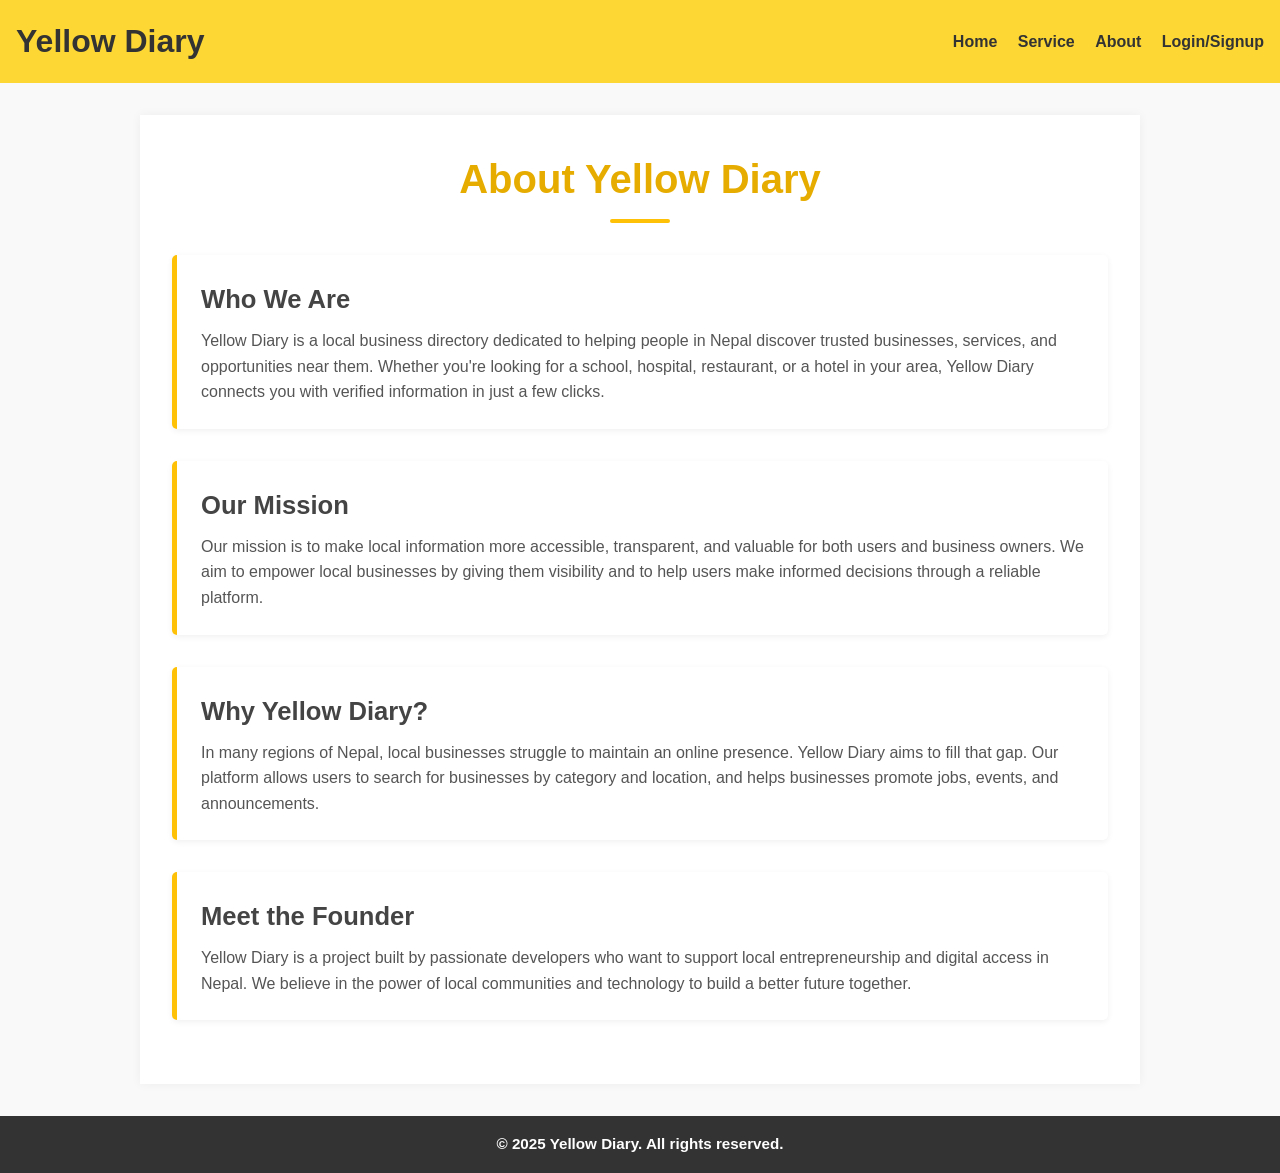
<file: about.html>
<!DOCTYPE html>
<html lang="en">
<head>
  <meta charset="UTF-8" />
  <meta name="viewport" content="width=device-width, initial-scale=1" />
  <title>About Us - Yellow Diary</title>
  <link rel="stylesheet" href="styles.css" />
  <style>
    body {
      font-family: Arial, sans-serif;
      margin: 0;
      background-color: #f9f9f9;
      color: #333;
    }

    header {
      background-color: #fdd835;
      padding: 1rem;
      color: #333;
    }

    .navbar {
      display: flex;
      justify-content: space-between;
      align-items: center;
      flex-wrap: wrap;
    }

    .navbar h1 {
      margin: 0;
    }

    .nav a {
      margin-left: 1rem;
      text-decoration: none;
      color: #333;
      font-weight: bold;
    }

    .about-container {
      max-width: 1000px;
      margin: 2rem auto;
      padding: 2rem;
      background-color: #fff;
      box-shadow: 0 0 10px rgba(0,0,0,0.05);
    }

    .about-container h1 {
      text-align: center;
      margin-bottom: 2rem;
    }

    .about-section {
      margin-bottom: 2rem;
    }

    .about-section h2 {
      color: #444;
      margin-bottom: 0.5rem;
    }

    .about-section p {
      color: #555;
      line-height: 1.6;
    }

    footer {
      background-color: #333;
      color: #fff;
      text-align: center;
      padding: 1rem;
      margin-top: 2rem;
    }

    @media (max-width: 600px) {
      .navbar, .nav {
        flex-direction: column;
        align-items: center;
      }

      .nav a {
        margin: 0.5rem 0;
      }
    }
  </style>
</head>
<body>

  <!-- Header -->
  <header>
    <div class="navbar">
      <h1>Yellow Diary</h1>
      <nav class="nav">
        <a href="index.html">Home</a>
        <a href="services.html">Service</a>
        <a href="about.html">About</a>
        <a href="login.html">Login/Signup</a>
      </nav>
    </div>
  </header>

  <!-- About Content -->
  <main class="about-container">
    <h1>About Yellow Diary</h1>

    <div class="about-section">
      <h2>Who We Are</h2>
      <p>Yellow Diary is a local business directory dedicated to helping people in Nepal discover trusted businesses, services, and opportunities near them. Whether you're looking for a school, hospital, restaurant, or a hotel in your area, Yellow Diary connects you with verified information in just a few clicks.</p>
    </div>

    <div class="about-section">
      <h2>Our Mission</h2>
      <p>Our mission is to make local information more accessible, transparent, and valuable for both users and business owners. We aim to empower local businesses by giving them visibility and to help users make informed decisions through a reliable platform.</p>
    </div>

    <div class="about-section">
      <h2>Why Yellow Diary?</h2>
      <p>In many regions of Nepal, local businesses struggle to maintain an online presence. Yellow Diary aims to fill that gap. Our platform allows users to search for businesses by category and location, and helps businesses promote jobs, events, and announcements.</p>
    </div>

    <div class="about-section">
      <h2>Meet the Founder</h2>
      <p>Yellow Diary is a project built by passionate developers who want to support local entrepreneurship and digital access in Nepal. We believe in the power of local communities and technology to build a better future together.</p>
    </div>
  </main>

  <!-- Footer -->
  <footer>
    &copy; 2025 Yellow Diary. All rights reserved.
  </footer>

</body>
</html>
</file>
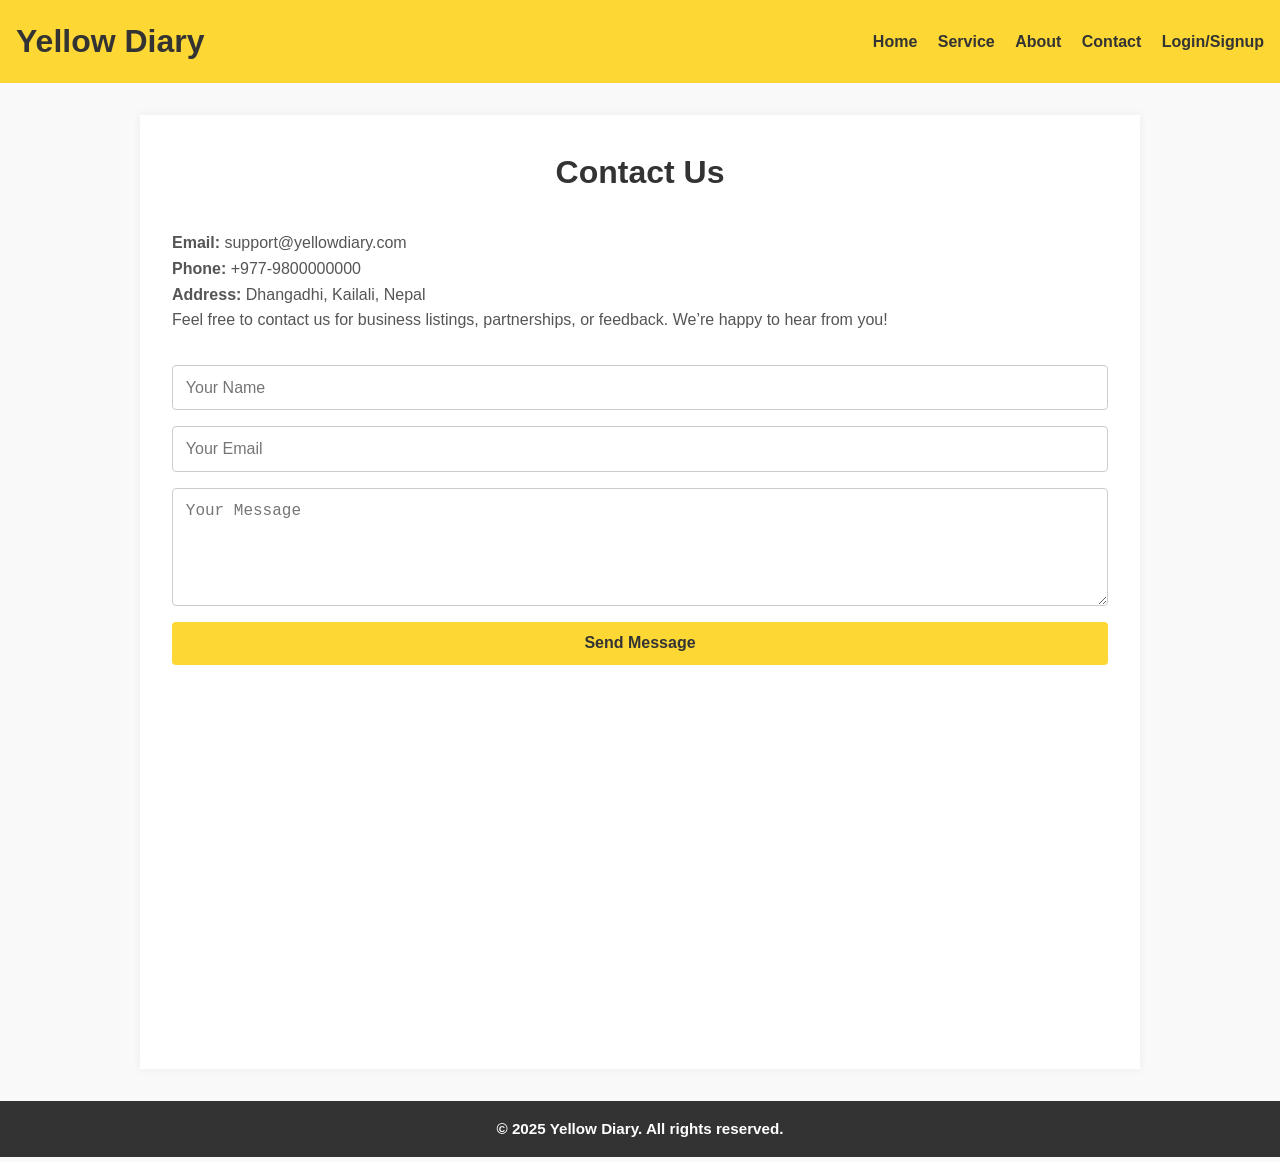
<file: contact.html>
<!DOCTYPE html>
<html lang="en">
<head>
  <meta charset="UTF-8" />
  <meta name="viewport" content="width=device-width, initial-scale=1" />
  <title>Contact Us - Yellow Diary</title>
  <link rel="stylesheet" href="styles.css" />
  <style>
    body {
      font-family: Arial, sans-serif;
      margin: 0;
      background-color: #f9f9f9;
      color: #333;
    }

    header {
      background-color: #fdd835;
      padding: 1rem;
    }

    .navbar {
      display: flex;
      justify-content: space-between;
      align-items: center;
      flex-wrap: wrap;
    }

    .navbar h1 {
      margin: 0;
    }

    .nav a {
      margin-left: 1rem;
      text-decoration: none;
      color: #333;
      font-weight: bold;
    }

    .contact-container {
      max-width: 1000px;
      margin: 2rem auto;
      padding: 2rem;
      background-color: #fff;
      box-shadow: 0 0 10px rgba(0,0,0,0.05);
    }

    .contact-container h1 {
      text-align: center;
      margin-bottom: 2rem;
    }

    .contact-details, .contact-form {
      margin-bottom: 2rem;
    }

    .contact-details p {
      line-height: 1.6;
      color: #555;
    }

    .contact-form form {
      display: flex;
      flex-direction: column;
    }

    .contact-form input, .contact-form textarea {
      padding: 0.8rem;
      margin-bottom: 1rem;
      border: 1px solid #ccc;
      border-radius: 4px;
      font-size: 1rem;
    }

    .contact-form button {
      background-color: #fdd835;
      color: #333;
      padding: 0.8rem;
      border: none;
      border-radius: 4px;
      font-size: 1rem;
      font-weight: bold;
      cursor: pointer;
    }

    .contact-form button:hover {
      background-color: #fbc02d;
    }

    .map {
      width: 100%;
      height: 300px;
      margin-top: 2rem;
      border: 0;
    }

    footer {
      background-color: #333;
      color: #fff;
      text-align: center;
      padding: 1rem;
      margin-top: 2rem;
    }

    @media (max-width: 600px) {
      .navbar, .nav {
        flex-direction: column;
        align-items: center;
      }

      .nav a {
        margin: 0.5rem 0;
      }
    }
  </style>
</head>
<body>

  <!-- Header -->
  <header>
    <div class="navbar">
      <h1>Yellow Diary</h1>
      <nav class="nav">
        <a href="index.html">Home</a>
        <a href="services.html">Service</a>
        <a href="about.html">About</a>
        <a href="contact.html">Contact</a>
        <a href="login.html">Login/Signup</a>
      </nav>
    </div>
  </header>

  <!-- Contact Page Content -->
  <main class="contact-container">
    <h1>Contact Us</h1>

    <div class="contact-details">
      <p><strong>Email:</strong> support@yellowdiary.com</p>
      <p><strong>Phone:</strong> +977-9800000000</p>
      <p><strong>Address:</strong> Dhangadhi, Kailali, Nepal</p>
      <p>Feel free to contact us for business listings, partnerships, or feedback. We’re happy to hear from you!</p>
    </div>

    <div class="contact-form">
      <form action="#" method="POST">
        <input type="text" name="name" placeholder="Your Name" required />
        <input type="email" name="email" placeholder="Your Email" required />
        <textarea name="message" rows="5" placeholder="Your Message" required></textarea>
        <button type="submit">Send Message</button>
      </form>
    </div>

    <!-- Optional Google Map -->
    <iframe class="map"
      src="https://www.google.com/maps/embed?pb=!1m18!1m12!1m3!1d28264.50978307976!2d80.57456885!3d28.70546035!2m3!1f0!2f0!3f0!3m2!1i1024!2i768!4f13.1!3m3!1m2!1s0x3997b51bbf247369%3A0xc1b9b61a2b15305d!2sDhangadhi!5e0!3m2!1sen!2snp!4v1681904440914"
      allowfullscreen="" loading="lazy" referrerpolicy="no-referrer-when-downgrade"></iframe>
  </main>

  <!-- Footer -->
  <footer>
    &copy; 2025 Yellow Diary. All rights reserved.
  </footer>

</body>
</html>
</file>
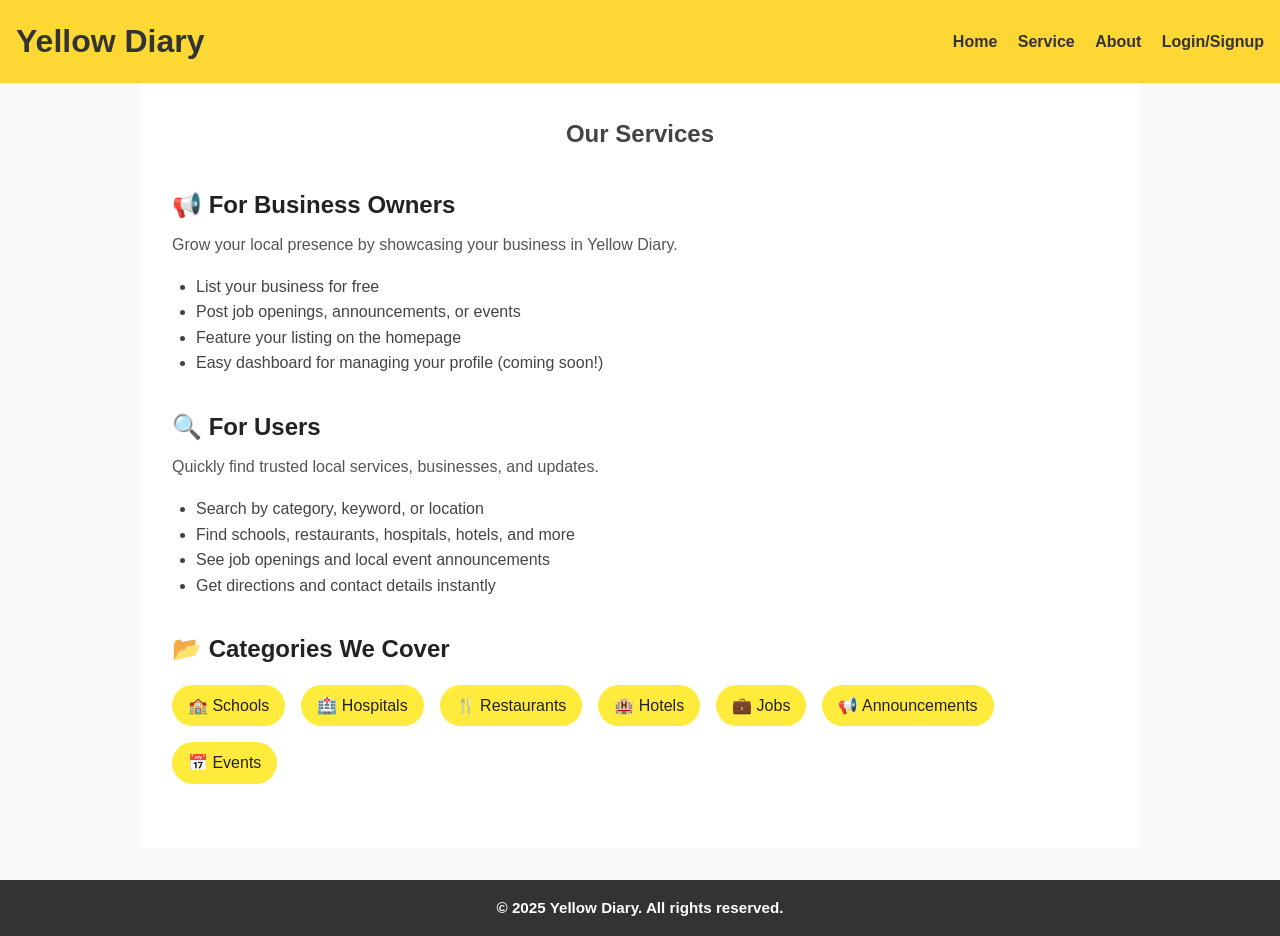
<file: service.html>
<!DOCTYPE html>
<html lang="en">
<head>
  <meta charset="UTF-8" />
  <meta name="viewport" content="width=device-width, initial-scale=1" />
  <title>Services - Yellow Diary</title>
  <link rel="stylesheet" href="styles.css" />
  <style>
    body {
      font-family: Arial, sans-serif;
      margin: 0;
      padding: 0;
      line-height: 1.6;
      background-color: #f9f9f9;
    }
    header {
      background-color: #fdd835;
      padding: 1rem;
      color: #333;
    }
    .navbar {
      display: flex;
      justify-content: space-between;
      align-items: center;
      flex-wrap: wrap;
    }
    .navbar h1 {
      margin: 0;
    }
    .nav a {
      margin-left: 1rem;
      text-decoration: none;
      color: #333;
      font-weight: bold;
    }

    .services {
      padding: 2rem;
      max-width: 1000px;
      margin: auto;
      background-color: #fff;
    }
    .services h1 {
      text-align: center;
      margin-bottom: 2rem;
      color: #444;
    }
    .service-section {
      margin-bottom: 2rem;
    }
    .service-section h2 {
      color: #222;
      margin-bottom: 0.5rem;
    }
    .service-section p {
      margin-bottom: 1rem;
      color: #555;
    }
    .service-section ul {
      list-style-type: disc;
      padding-left: 1.5rem;
      color: #444;
    }
    .categories-list {
      display: flex;
      flex-wrap: wrap;
      gap: 1rem;
      margin-top: 1rem;
    }
    .categories-list span {
      background-color: #ffeb3b;
      padding: 0.5rem 1rem;
      border-radius: 25px;
      font-size: 1rem;
    }

    footer {
      background-color: #333;
      color: #fff;
      text-align: center;
      padding: 1rem;
      margin-top: 2rem;
    }

    @media (max-width: 600px) {
      .navbar, .categories-list {
        flex-direction: column;
        align-items: center;
      }
      .nav a {
        margin: 0.5rem 0;
      }
    }
  </style>
</head>
<body>
  <!-- Header -->
  <header>
    <div class="navbar">
      <h1>Yellow Diary</h1>
      <nav class="nav">
        <a href="index.html">Home</a>
        <a href="services.html">Service</a>
        <a href="about.html">About</a>
        <a href="login.html">Login/Signup</a>
      </nav>
    </div>
  </header>

  <!-- Services Section -->
  <section class="services">
    <h1>Our Services</h1>

    <div class="service-section">
      <h2>📢 For Business Owners</h2>
      <p>Grow your local presence by showcasing your business in Yellow Diary.</p>
      <ul>
        <li>List your business for free</li>
        <li>Post job openings, announcements, or events</li>
        <li>Feature your listing on the homepage</li>
        <li>Easy dashboard for managing your profile (coming soon!)</li>
      </ul>
    </div>

    <div class="service-section">
      <h2>🔍 For Users</h2>
      <p>Quickly find trusted local services, businesses, and updates.</p>
      <ul>
        <li>Search by category, keyword, or location</li>
        <li>Find schools, restaurants, hospitals, hotels, and more</li>
        <li>See job openings and local event announcements</li>
        <li>Get directions and contact details instantly</li>
      </ul>
    </div>

    <div class="service-section">
      <h2>📂 Categories We Cover</h2>
      <div class="categories-list">
        <span>🏫 Schools</span>
        <span>🏥 Hospitals</span>
        <span>🍴 Restaurants</span>
        <span>🏨 Hotels</span>
        <span>💼 Jobs</span>
        <span>📢 Announcements</span>
        <span>📅 Events</span>
      </div>
    </div>
  </section>

  <!-- Footer -->
  <footer>
    &copy; 2025 Yellow Diary. All rights reserved.
  </footer>
</body>
</html>
</file>
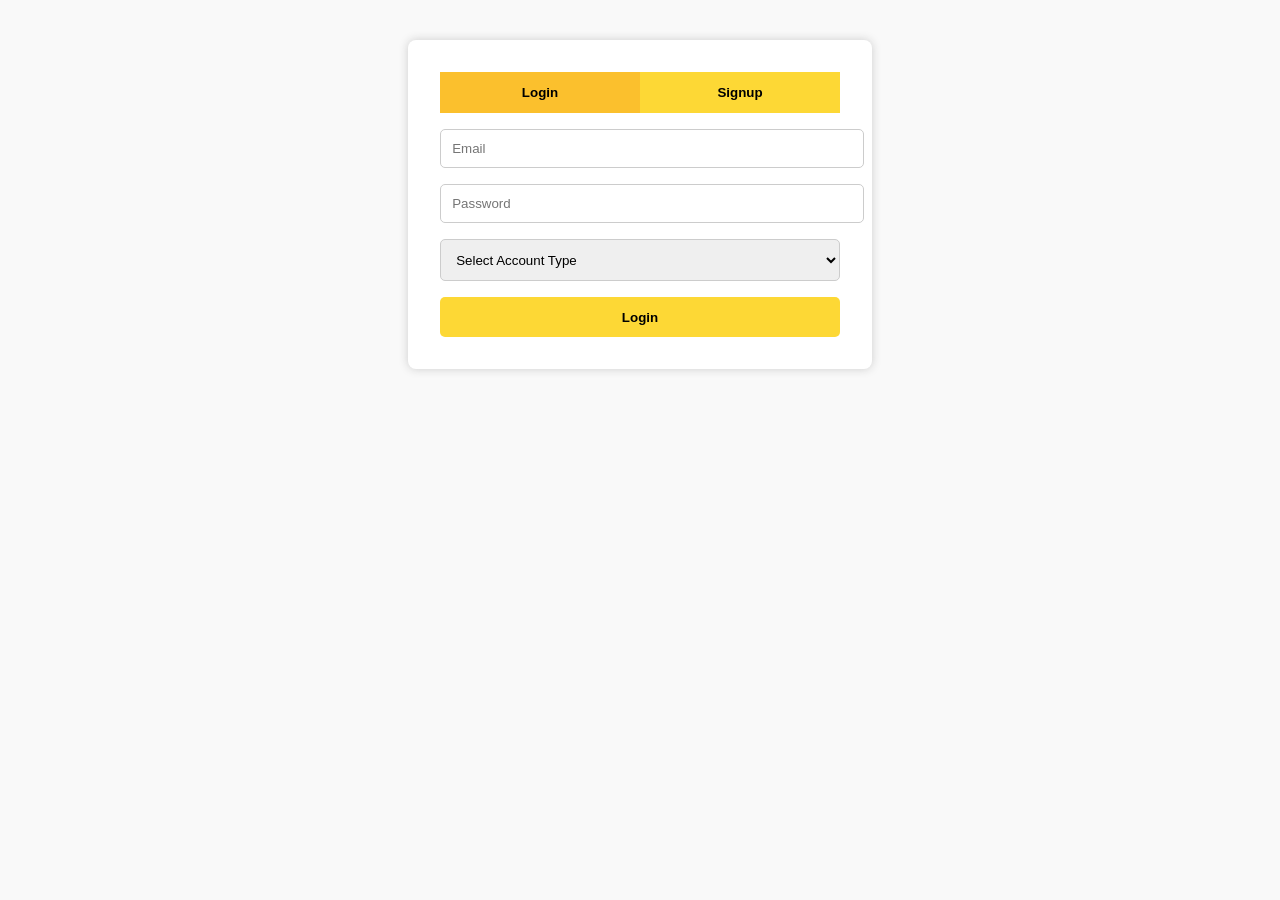
<file: signup.html>
<!DOCTYPE html>
<html lang="en">
<head>
  <meta charset="UTF-8" />
  <meta name="viewport" content="width=device-width, initial-scale=1" />
  <title>Login / Signup - Yellow Diary</title>
  <style>
    body {
      font-family: Arial, sans-serif;
      background: #f9f9f9;
      display: flex;
      justify-content: center;
      padding: 2rem;
    }
    .container {
      width: 400px;
      background: white;
      padding: 2rem;
      border-radius: 8px;
      box-shadow: 0 0 10px #ccc;
    }
    .tab-buttons {
      display: flex;
      justify-content: space-around;
      margin-bottom: 1rem;
    }
    .tab-buttons button {
      flex: 1;
      padding: 0.8rem;
      cursor: pointer;
      border: none;
      background: #fdd835;
      font-weight: bold;
    }
    .tab-buttons button.active {
      background: #fbc02d;
    }
    form {
      display: none;
      flex-direction: column;
    }
    form.active {
      display: flex;
    }
    input, select, textarea {
      margin-bottom: 1rem;
      padding: 0.7rem;
      border: 1px solid #ccc;
      border-radius: 5px;
      width: 100%;
    }
    button.submit-btn {
      background: #fdd835;
      border: none;
      padding: 0.8rem;
      font-weight: bold;
      cursor: pointer;
      border-radius: 5px;
    }
    #businessFields {
      display: none;
    }
  </style>
</head>
<body>

<div class="container">
  <div class="tab-buttons">
    <button id="loginTab" class="active" onclick="switchForm('login')">Login</button>
    <button id="signupTab" onclick="switchForm('signup')">Signup</button>
  </div>

  <!-- Login Form -->
  <form id="loginForm" class="active" method="POST" action="login_process.php">
    <input type="email" name="email" placeholder="Email" required />
    <input type="password" name="password" placeholder="Password" required />
    <select name="userType" required>
      <option value="">Select Account Type</option>
      <option value="general">General User</option>
      <option value="business">Business Owner</option>
      <option value="admin">Admin</option>
    </select>
    <button type="submit" class="submit-btn">Login</button>
  </form>

  <!-- Signup Form -->
  <form id="signupForm" method="POST" action="signup_process.php" enctype="multipart/form-data">
    <input type="text" name="fullName" placeholder="Full Name" required />
    <input type="email" name="email" placeholder="Email" required />
    <input type="password" name="password" placeholder="Password" required />
    <input type="password" name="confirmPassword" placeholder="Confirm Password" required />
    <select name="userType" id="signupUserType" required onchange="toggleBusinessFields()">
      <option value="">Select Account Type</option>
      <option value="general">General User</option>
      <option value="business">Business Owner</option>
    </select>

    <div id="businessFields">
      <input type="text" name="businessName" placeholder="Business Name" />
      <textarea name="businessDescription" placeholder="Business Description"></textarea>
      <input type="text" name="businessLocation" placeholder="Business Location" />
      <select name="businessCategory">
        <option value="">Select Business Category</option>
        <option value="restaurants">Restaurant</option>
        <option value="hotels">Hotel</option>
        <option value="schools">School</option>
        <option value="hospitals">Hospital</option>
        <option value="jobs">Job Provider</option>
        <option value="events">Event Organizer</option>
        <option value="announcements">Announcements</option>
      </select>
      <label>Upload Logo or Image:</label>
      <input type="file" name="businessLogo" accept="image/*" />
    </div>

    <button type="submit" class="submit-btn">Signup</button>
  </form>
</div>

<script>
  function switchForm(form) {
    const loginForm = document.getElementById('loginForm');
    const signupForm = document.getElementById('signupForm');
    const loginTab = document.getElementById('loginTab');
    const signupTab = document.getElementById('signupTab');

    if (form === 'login') {
      loginForm.classList.add('active');
      signupForm.classList.remove('active');
      loginTab.classList.add('active');
      signupTab.classList.remove('active');
    } else {
      signupForm.classList.add('active');
      loginForm.classList.remove('active');
      signupTab.classList.add('active');
      loginTab.classList.remove('active');
    }
  }

  function toggleBusinessFields() {
    const userType = document.getElementById('signupUserType').value;
    const businessFields = document.getElementById('businessFields');
    if (userType === 'business') {
      businessFields.style.display = 'block';
    } else {
      businessFields.style.display = 'none';
    }
  }
</script>

</body>
</html>
</file>
<file: styles.css>
/* ===== posts.php Specific Styles ===== */
.main-content h1 {
  text-align: center;
  font-size: 2.5rem;
  margin-bottom: 2.5rem;
  color: var(--dark-bg);
  position: relative;
}

.main-content h1::after {
  content: '';
  display: block;
  width: 80px;
  height: 4px;
  background: var(--primary-color);
  margin: 1rem auto 0;
  border-radius: 2px;
}

/* Posts Grid */
.posts-grid {
  display: grid;
  grid-template-columns: repeat(auto-fill, minmax(340px, 1fr));
  gap: 2rem;
  margin-bottom: 3rem;
}

/* Post Card */
.post-card {
  background: #fff;
  border-radius: var(--border-radius);
  overflow: hidden;
  box-shadow: var(--shadow-md);
  transition: var(--transition);
  display: flex;
  flex-direction: column;
  position: relative;
  border: 1px solid #ececec;
}

.post-card:hover {
  transform: translateY(-6px);
  box-shadow: var(--shadow-lg);
  border-color: rgba(255, 193, 7, 0.3);
}

/* Image */
.post-image {
  position: relative;
  height: 220px;
  overflow: hidden;
  aspect-ratio: 16/9;
}

.post-image img {
  width: 100%;
  height: 100%;
  object-fit: cover;
  transition: transform 0.5s ease;
}

.post-card:hover .post-image img {
  transform: scale(1.05);
}

/* Badge */
.post-badge {
  position: absolute;
  top: 15px;
  left: 15px;
  background: var(--primary-color);
  color: var(--text-dark);
  padding: 0.3rem 0.9rem;
  border-radius: 20px;
  font-size: 0.75rem;
  font-weight: 600;
  box-shadow: var(--shadow-sm);
  z-index: 2;
}

/* Content */
.post-content {
  padding: 1.5rem;
  flex-grow: 1;
  display: flex;
  flex-direction: column;
  justify-content: space-between;
}

.post-meta {
  display: flex;
  justify-content: space-between;
  align-items: center;
  margin-bottom: 0.75rem;
  font-size: 0.85rem;
  color: var(--text-muted);
  flex-wrap: wrap;
  gap: 0.5rem;
}

.post-content h2 {
  font-size: 1.3rem;
  margin-bottom: 0.75rem;
  color: var(--dark-bg);
  line-height: 1.4;
}

.post-excerpt {
  color: #555;
  margin-bottom: 1rem;
  line-height: 1.6;
}

.post-location {
  display: flex;
  align-items: center;
  gap: 0.5rem;
  color: var(--text-muted);
  font-size: 0.9rem;
  margin-bottom: 1rem;
}

.post-location i {
  color: var(--secondary-color);
}

/* Read More Link */
.read-more {
  display: inline-block;
  color: var(--primary-color);
  font-weight: 600;
  transition: var(--transition);
  text-decoration: none;
  margin-top: auto;
}

.read-more:hover {
  color: var(--primary-dark);
  text-decoration: underline;
}

/* No Posts */
.no-posts {
  text-align: center;
  padding: 3rem;
  background: #fff;
  border-radius: var(--border-radius);
  box-shadow: var(--shadow-sm);
  color: var(--text-muted);
  font-size: 1.2rem;
}

/* Pagination */
.pagination {
  display: flex;
  justify-content: center;
  gap: 0.5rem;
  margin: 2rem 0;
  flex-wrap: wrap;
}

.page-link {
  padding: 0.5rem 1.25rem;
  background: #f0f0f0;
  color: var(--text-dark);
  border-radius: 4px;
  text-decoration: none;
  font-weight: 600;
  transition: var(--transition);
}

.page-link:hover,
.page-link.active {
  background: var(--primary-color);
  color: var(--text-dark);
  transform: translateY(-2px);
}

/* Responsive */
@media (max-width: 768px) {
  .posts-grid {
    grid-template-columns: 1fr;
  }

  .main-content h1 {
    font-size: 2rem;
  }

  .post-content h2 {
    font-size: 1.2rem;
  }
}
/* ===== Submit Business Post ===== */
.submit-post-container {
  max-width: 800px;
  margin: 3rem auto;
  padding: 2rem;
  background: #ffffff;
  border-radius: var(--border-radius);
  box-shadow: var(--shadow-md);
  animation: fadeIn 0.5s ease;
}

.submit-post-container h1 {
  text-align: center;
  margin-bottom: 2rem;
  font-size: 2rem;
  color: var(--dark-bg);
}

.alert {
  padding: 1rem;
  border-radius: 6px;
  margin-bottom: 1.5rem;
  font-weight: 600;
}

.alert.success {
  background: #d4edda;
  color: #155724;
  border: 1px solid #c3e6cb;
}

.alert.error {
  background: #f8d7da;
  color: #721c24;
  border: 1px solid #f5c6cb;
}

.post-form {
  display: flex;
  flex-direction: column;
  gap: 1.25rem;
}

.form-group {
  display: flex;
  flex-direction: column;
}

.form-group label {
  font-weight: 600;
  margin-bottom: 0.5rem;
  color: var(--text-dark);
}

.form-group input[type="text"],
.form-group select,
.form-group textarea,
.form-group input[type="file"] {
  padding: 1rem;
  font-size: 1rem;
  border: 2px solid #e0e0e0;
  border-radius: 8px;
  background: #fafafa;
  transition: var(--transition);
}

.form-group input:focus,
.form-group select:focus,
.form-group textarea:focus {
  border-color: var(--primary-color);
  background: #fff;
  box-shadow: 0 0 0 3px rgba(255, 193, 7, 0.2);
  outline: none;
}

.form-group small {
  font-size: 0.85rem;
  color: var(--text-muted);
  margin-top: 0.25rem;
}

.submit-btn {
  align-self: center;
  padding: 0.9rem 2rem;
  background: var(--primary-color);
  color: var(--text-dark);
  font-weight: 700;
  font-size: 1rem;
  border: none;
  border-radius: 8px;
  cursor: pointer;
  transition: var(--transition);
  box-shadow: 0 4px 12px rgba(255, 193, 7, 0.3);
}

.submit-btn:hover {
  background: var(--primary-dark);
  transform: translateY(-2px);
  box-shadow: 0 6px 15px rgba(255, 193, 7, 0.4);
}

/* Mobile Responsive */
@media (max-width: 576px) {
  .submit-post-container {
    padding: 1.25rem;
    margin: 2rem 1rem;
  }

  .submit-post-container h1 {
    font-size: 1.5rem;
  }
}

/* ===== Base Reset and Variables ===== */
:root {
  --primary-color: #ffc107;
  --primary-dark: #e6ac00;
  --secondary-color: #007bff;
  --text-dark: #222;
  --text-light: #f0f0f0;
  --bg-light: #fefefe;
  --bg-dark: #1a1a1a;
  --muted-text: #666;
  --max-width: 960px;
}

* {
  margin: 0;
  padding: 0;
  box-sizing: border-box;
}

body {
  font-family: "Segoe UI", Tahoma, Geneva, Verdana, sans-serif;
  line-height: 1.6;
  color: var(--text-dark);
  background-color: var(--bg-light);
}

/* ===== About Page Container ===== */
.about-container {
  max-width: var(--max-width);
  margin: 2rem auto;
  padding: 0 1rem;
}

.about-container h1 {
  font-size: 2.5rem;
  color: var(--primary-dark);
  text-align: center;
  margin-bottom: 2rem;
  position: relative;
}

.about-container h1::after {
  content: "";
  display: block;
  width: 60px;
  height: 4px;
  background: var(--primary-color);
  margin: 0.5rem auto 0;
  border-radius: 2px;
}

/* ===== About Sections ===== */
.about-section {
  margin-bottom: 2.5rem;
  padding: 1.5rem;
  background: #fff;
  border-left: 5px solid var(--primary-color);
  box-shadow: 0 2px 6px rgba(0, 0, 0, 0.06);
  border-radius: 5px;
  transition: transform 0.3s ease;
}

.about-section:hover {
  transform: translateY(-3px);
}

.about-section h2 {
  font-size: 1.6rem;
  color: var(--primary-dark);
  margin-bottom: 0.8rem;
}

.about-section p {
  font-size: 1rem;
  color: var(--muted-text);
  line-height: 1.8;
}

/* ===== Footer ===== */
footer {
  background: var(--primary-color);
  color: #222;
  text-align: center;
  padding: 1rem 0;
  margin-top: 3rem;
  font-weight: bold;
  font-size: 0.95rem;
}

/* ===== Responsive ===== */
@media (max-width: 600px) {
  .about-container {
    padding: 0 1rem;
  }

  .about-container h1 {
    font-size: 2rem;
  }

  .about-section h2 {
    font-size: 1.3rem;
  }

  .about-section {
    padding: 1rem;
  }
}
</file>
